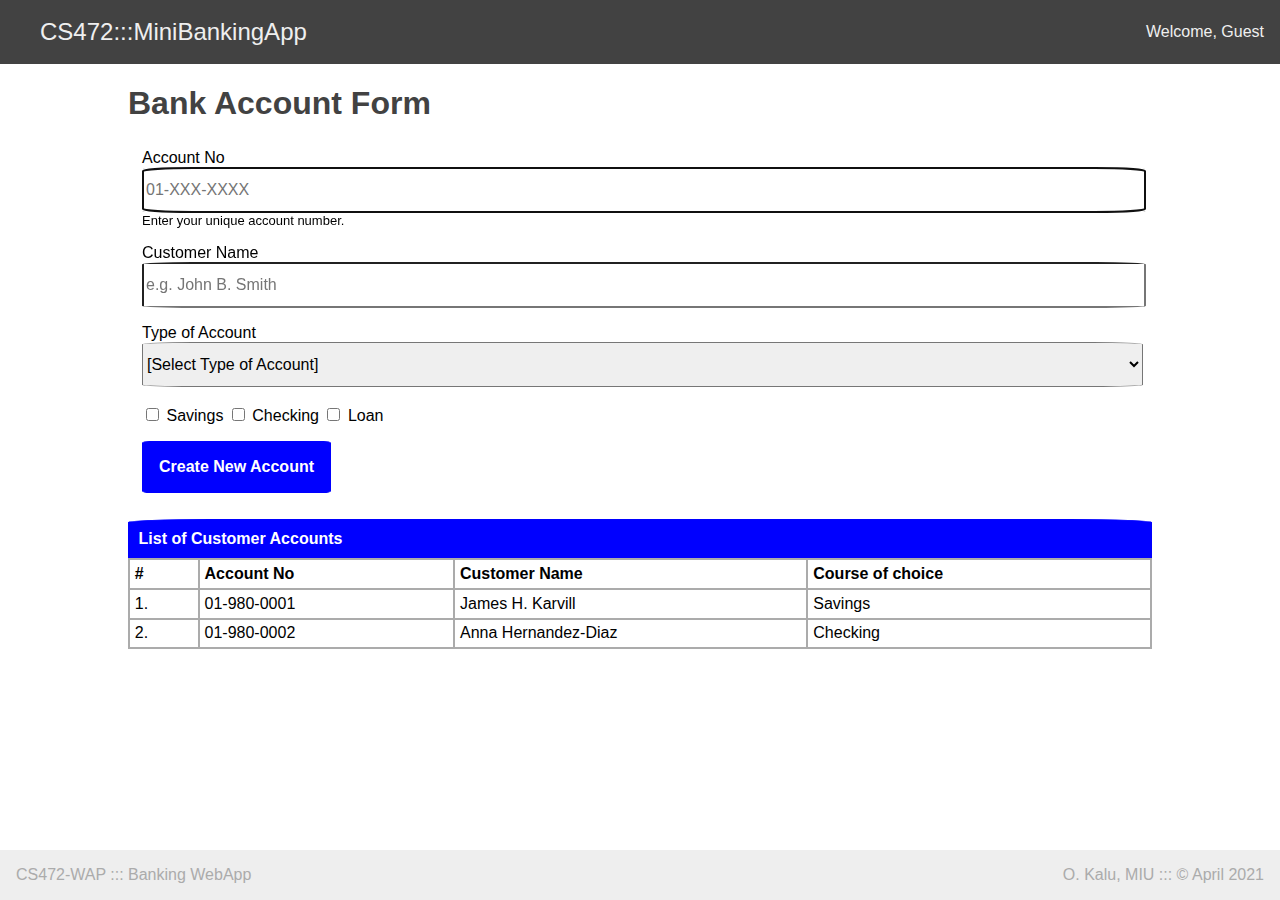
<file: minibankappjquery/index.html>
<!DOCTYPE html>
<html lang="en">
<head>
    <meta charset="UTF-8">
    <meta http-equiv="X-UA-Compatible" content="IE=edge">
    <meta name="viewport" content="width=device-width, initial-scale=1.0">
    <title>CS472 MiniBankingApp</title>
    <link rel="stylesheet" href="css/styles.css">
	<script src="https://ajax.googleapis.com/ajax/libs/jquery/3.5.1/jquery.min.js"></script>
    <script src="https://maxcdn.bootstrapcdn.com/bootstrap/3.4.1/js/bootstrap.min.js"></script>
    <script defer src="./js/minibankapp.js"></script>
</head>
<body>
    <header>
        <nav>
            <ul id="ulNavItems">
                <li>
                    <a id="hyplnkAppBranding" href="./index.html">CS472:::MiniBankingApp</a>
                </li>
                <!-- <li>
                    <a class="hyplnkNavItem" href="./index.html">Home</a>
                </li> -->
            </ul>
        </nav>
        <div id="divHeaderRightContent">
            <span style="float: right;">Welcome, Guest</span>
        </div>
    </header>
    <div id="mainContainer">
        <main>
            <h1 id="h1BankAccountForm">Bank Account Form</h1>
            <form id="formNewAccount">
                <fieldset style="border: 0;">
                    <div class="form-row">
                        <div class="form-item">
                            <label for="txtAccountNo">Account No</label>
                        </div>
                        <div class="form-item">
                            <input class="form-ctrl" type="text" name="txtAccountNo" id="txtAccountNo" placeholder="01-XXX-XXXX" required autofocus pattern="01-\d{3}-\d{4}">
                        </div>
                        <div class="form-item small-instr-text">
                            <span>Enter your unique account number.</span>
                        </div>
                    </div>
                    <div class="form-row">
                        <div class="form-item">
                            <label for="txtCustomerName">Customer Name</label>
                        </div>
                        <div class="form-item">
                            <input class="form-ctrl" type="text" name="txtCustomerName" id="txtCustomerName" placeholder="e.g. John B. Smith" required>
                        </div>
                    </div>
                    <div class="form-row">
                        <div class="form-item">
                            <label for="ddlAccountType">Type of Account</label>
                        </div>
                        <div class="form-item">
                            <select class="form-ctrl-sel" name="ddlAccountType" id="ddlAccountType" required>
                                <option value="">[Select Type of Account]</option>
                                <option value="Checking">Checking</option>
                                <option value="Loan">Loan</option>
                                <option value="Savings">Savings</option>
                            </select>
                        </div>

                        <div class="form-item">
                            <br>
                            <input class="form-check-input" type="checkbox" id="SavingBank" value="outPatientOnly">
                            <label class="form-check-label" for="SavingBank">Savings </label>
                            <input class="form-check-input" type="checkbox" id="CheckingBank" value="outPatientOnly">
                            <label class="form-check-label" for="CheckingBank">Checking </label>
                            <input class="form-check-input" type="checkbox" id="LoanBank" value="outPatientOnly">
                            <label class="form-check-label" for="LoanBank">Loan </label>
                        </div>


                    </div>   
                    <div class="form-row">
                        <input class="btn-std-med" id="btnCreate" type="submit" value="Create New Account">
                    </div>                                     
                </fieldset>
            </form>
            <table id="tblAccounts">
                <caption>List of Customer Accounts</caption>
                <thead>
                    <tr>
                        <th scope="col">#</th>
                        <th scope="col">Account No</th>
                        <th scope="col">Customer Name</th>
                        <th scope="col">Course of choice</th>
                    </tr>
                </thead>
                <tbody>
                    <tr>
                        <td>1.</td>
                        <td>01-980-0001</td>
                        <td>James H. Karvill</td>
                        <td>Savings</td>
                    </tr>
                    <tr>
                        <td>2.</td>
                        <td>01-980-0002</td>
                        <td>Anna Hernandez-Diaz</td>
                        <td>Checking</td>
                    </tr>
                </tbody>
            </table>
        </main>
    </div>
    <footer>
        <div>
            <span>
                CS472-WAP ::: Banking WebApp
            </span>
            <span style="float: right;">
                O. Kalu, MIU ::: &copy; April 2021
            </span>
        </div>
    </footer>
</body>
</html>
</file>
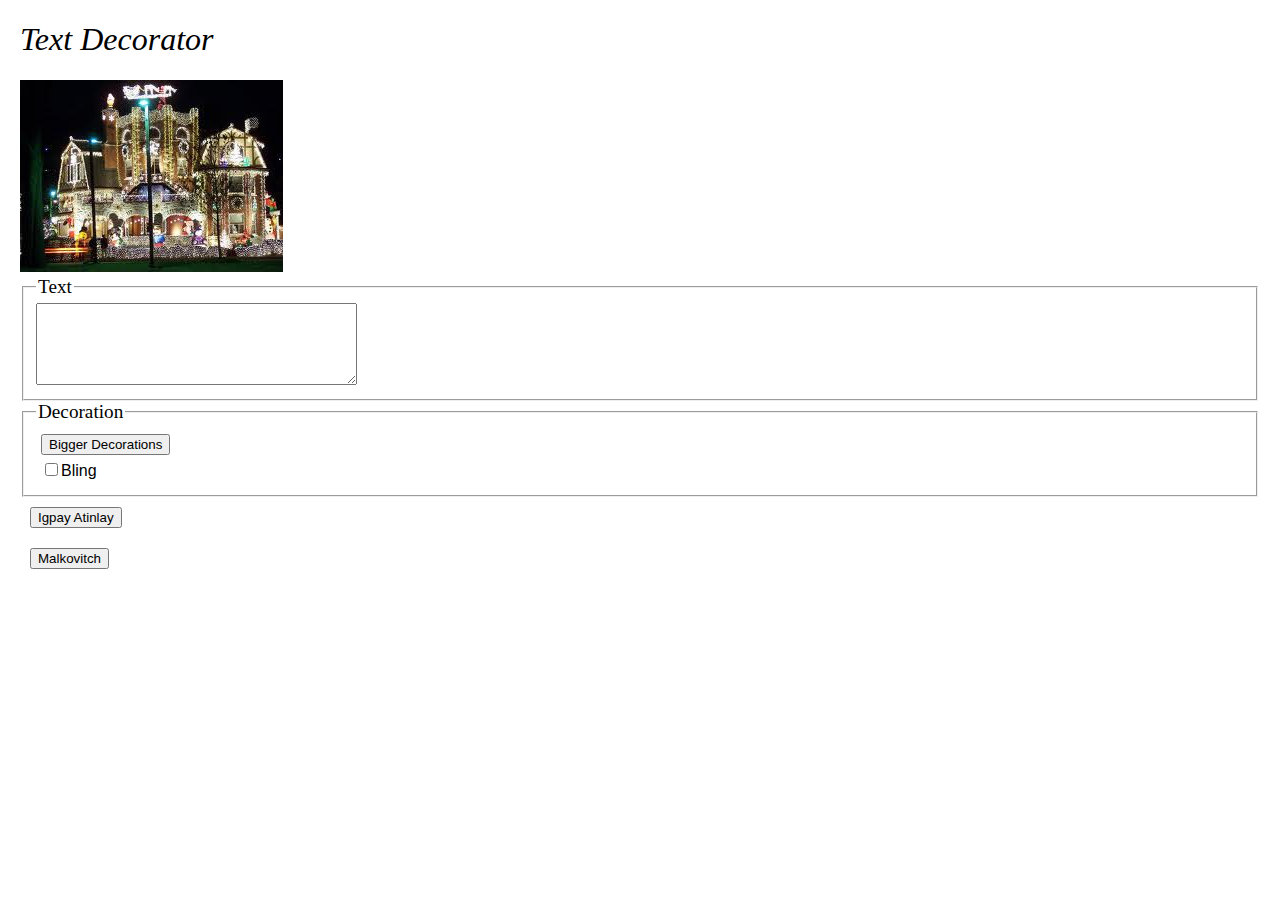
<file: decorator.html>
<!DOCTYPE html>
<html lang="en">

<head>
    <title>Text Decorator</title>
    <link href="css/decorator.css" type="text/css" rel="stylesheet">
    <script src="https://ajax.googleapis.com/ajax/libs/jquery/1.7.2/jquery.min.js" type="text/javascript"></script>
    <script src="js/decorator.js"></script>
</head>

<body data-gr-c-s-loaded="true">
    <h1>Text Decorator</h1>

    <div>
        <img src="pictures/decorated.gif" alt="very decorated!">
    </div>

    <!-- Your UI controls go here -->
    <div id="textContainer">
        <fieldset>
            <legend>Text</legend>
            <textarea id="text" cols="30" rows="4"></textarea>
        </fieldset>
    </div>
    <div id="checkboxContainer">
        <fieldset>
            <legend>Decoration</legend>
            <div>
                <button id="btnBiggerDecoration">Bigger Decorations</button>
            </div>
            <div>
                <input id="bling" type="checkbox"><span>Bling</span>
            </div>
        </fieldset>
    </div>
    <div>
        <button id="btnIgpay">Igpay Atinlay</button>
    </div>
    <div>
        <button id="btnMalkovitch">Malkovitch</button>
    </div>
</body>

</html>
</file>
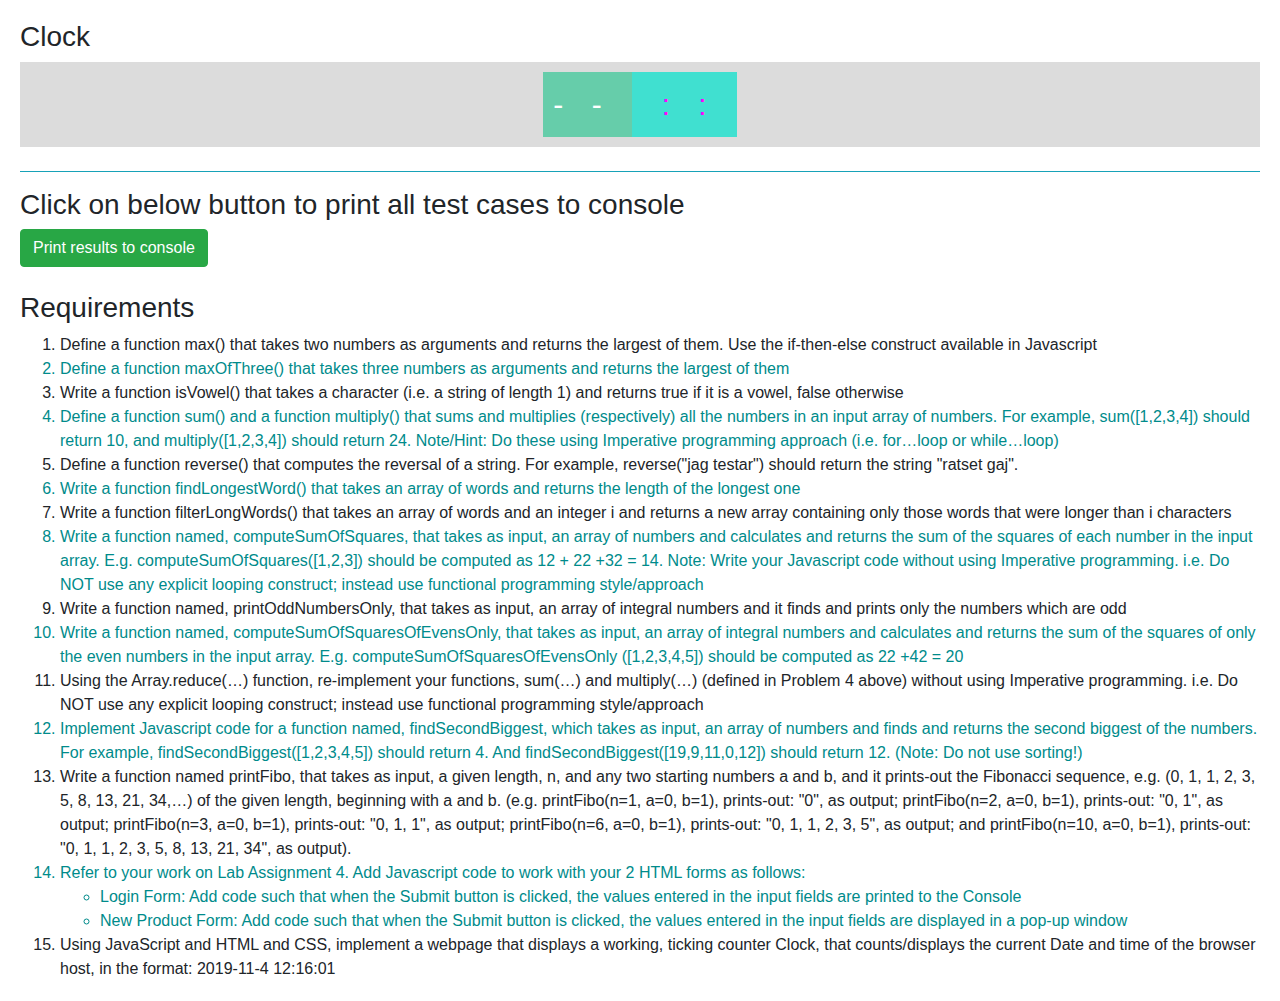
<file: javascript.html>
<!DOCTYPE html>
<html lang="en">

<head>
    <title>Practice JS Lab 05</title>
    <script src="lib/bootstrap-4.4.1-dist/js/jquery-slim.min.js"></script>
    <script src="lib/bootstrap-4.4.1-dist/js/popper.min.js"></script>
    <link rel="stylesheet" href="lib/bootstrap-4.4.1-dist/css/bootstrap.min.css" />
    <script src="lib/bootstrap-4.4.1-dist/js/bootstrap.min.js"></script>
    <script src="js/javascript.js"></script>
    <link rel="stylesheet" href="css/javascript.css"/>
</head>

<body>
    <div>
        <h3>Clock</h3>
        <div id="clockContainer">
            <div class="container1">
                <span id="year"></span>
                <span class="one">-</span>
                <span id="month" class="two"></span>
                <span class="one">-</span>
                <span id="date" class="two"></span> 
            </div>
            <div class="container2">
                <span id="hour" class="two"></span>
                <span class="one">:</span>
                <span id="minute" class="two"></span>
                <span class="one">:</span>
                <span id="seconds" class="two"></span>
            </div>
        </div>
    </div>
    <div class="border-top border-info mt-4 pt-3">
        <div>
            <h3>Click on below button to print all test cases to console</h3>
            <span class="btn btn-success" onclick="test()">Print results to console</span>
        </div>
        <h3 class="mt-4">Requirements</h3>
        <ol>
            <li>Define a function max() that takes two numbers as arguments and returns the largest of them. Use the
                if-then-else construct available in Javascript</li>
            <li>Define a function maxOfThree() that takes three numbers as arguments and returns the largest of them
            </li>
            <li>Write a function isVowel() that takes a character (i.e. a string of length 1) and returns true if it is
                a vowel, false otherwise</li>
            <li>Define a function sum() and a function multiply() that sums and multiplies (respectively) all the
                numbers in an input array of numbers. For example, sum([1,2,3,4]) should return 10, and
                multiply([1,2,3,4]) should return 24. Note/Hint: Do these using Imperative programming approach (i.e.
                for…loop or while…loop)
            </li>
            <li>Define a function reverse() that computes the reversal of a string. For example, reverse("jag testar")
                should return the string "ratset gaj".
            </li>
            <li>Write a function findLongestWord() that takes an array of words and returns the length of the longest
                one</li>
            <li>Write a function filterLongWords() that takes an array of words and an integer i and returns a new array
                containing only those words that were longer than i characters</li>
            <li>Write a function named, computeSumOfSquares, that takes as input, an array of numbers and calculates and
                returns the sum of the squares of each number in the input array. E.g. computeSumOfSquares([1,2,3])
                should be computed as 12 + 22 +32 = 14. Note: Write your Javascript code without using Imperative
                programming. i.e. Do NOT use any explicit looping construct; instead use functional programming
                style/approach</li>
            <li>Write a function named, printOddNumbersOnly, that takes as input, an array of integral numbers and it
                finds and prints only the numbers which are odd</li>
            <li>Write a function named, computeSumOfSquaresOfEvensOnly, that takes as input, an array of integral
                numbers and calculates and returns the sum of the squares of only the even numbers in the input array.
                E.g. computeSumOfSquaresOfEvensOnly ([1,2,3,4,5]) should be computed as 22 +42 = 20</li>
            <li>Using the Array.reduce(…) function, re-implement your functions, sum(…) and multiply(…) (defined in
                Problem 4 above) without using Imperative programming. i.e. Do NOT use any explicit looping construct;
                instead use functional programming style/approach</li>
            <li>Implement Javascript code for a function named, findSecondBiggest, which takes as input, an array of
                numbers and finds and returns the second biggest of the numbers. For example,
                findSecondBiggest([1,2,3,4,5]) should return 4. And findSecondBiggest([19,9,11,0,12]) should return 12.
                (Note: Do not use sorting!)
            </li>
            <li>Write a function named printFibo, that takes as input, a given length, n, and any two starting numbers a
                and b, and it prints-out the Fibonacci sequence, e.g. (0, 1, 1, 2, 3, 5, 8, 13, 21, 34,…) of the given
                length, beginning with a and b. (e.g. printFibo(n=1, a=0, b=1), prints-out: "0", as output;
                printFibo(n=2, a=0, b=1), prints-out: "0, 1", as output; printFibo(n=3, a=0, b=1), prints-out: "0, 1,
                1", as output; printFibo(n=6, a=0, b=1), prints-out: "0, 1, 1, 2, 3, 5", as output; and printFibo(n=10,
                a=0, b=1), prints-out: "0, 1, 1, 2, 3, 5, 8, 13, 21, 34", as output).</li>
            <li>
                <span>Refer to your work on Lab Assignment 4. Add Javascript code to work with your 2 HTML forms as
                    follows:</span>
                    <ul>
                        <li>Login Form: Add code such that when the Submit button is clicked, the values entered in the
                            input fields are printed to the Console</li>
                        <li>New Product Form: Add code such that when the Submit button is clicked, the values entered in the
                            input fields are displayed in a pop-up window</li>
                    </ul>
            </li>
            <li>Using JavaScript and HTML and CSS, implement a webpage that displays a working, ticking counter Clock,
                that counts/displays the current Date and time of the browser host, in the format: 2019-11-4 12:16:01
            </li>
        </ol>
    </div>
</body>

</html>
</file>
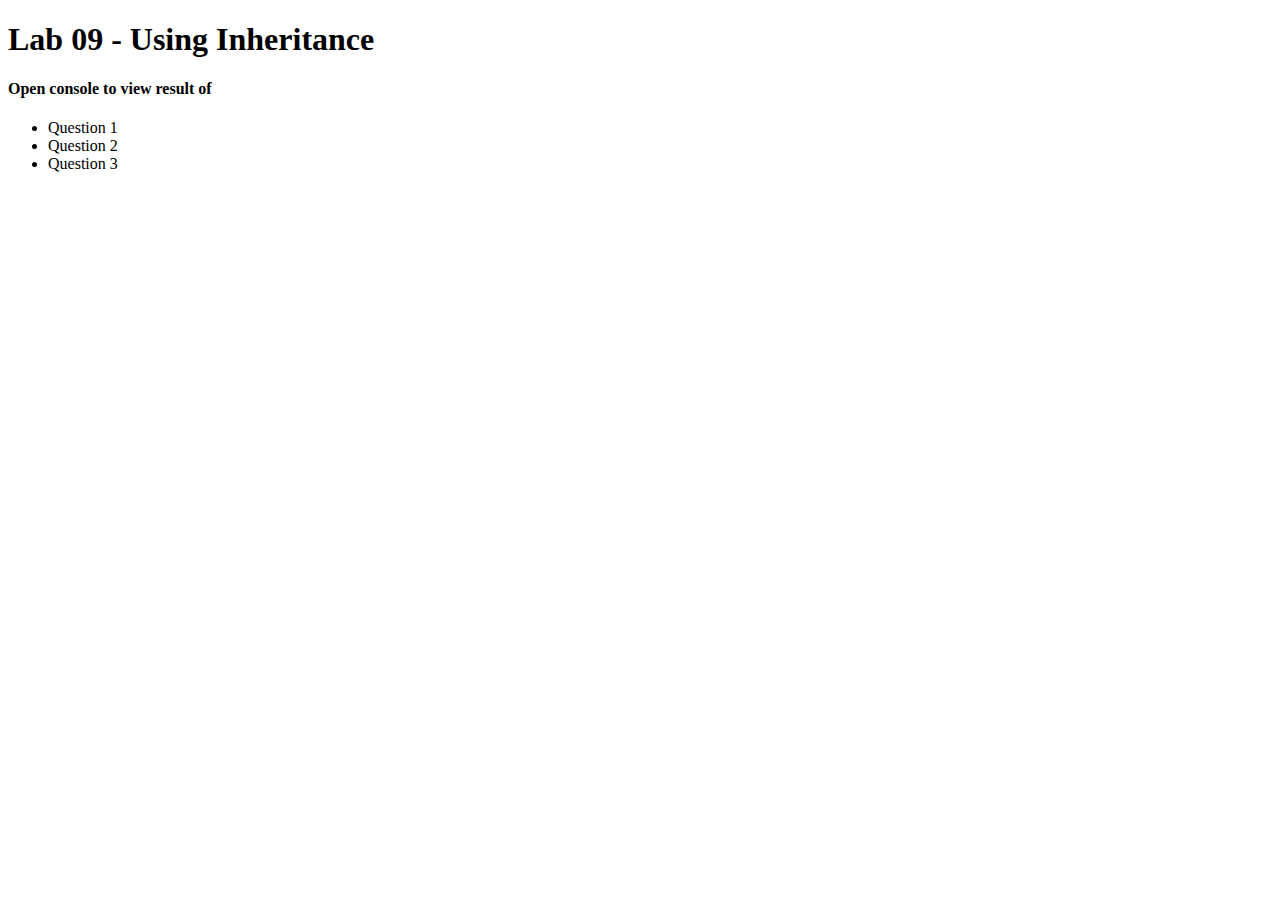
<file: lab9.html>
<!DOCTYPE html>
<html lang="en">
    <head>
        <title>Lab 09</title>
        <script src="js/lab9.js"></script>
    </head>
    <body>
        <h1>Lab 09 - Using Inheritance</h1>
        <h4>Open console to view result of</h4>
        <ul>
            <li>Question 1</li>
            <li>Question 2</li>
            <li>Question 3</li>
        </ul>
        
    </body>
</html>
</file>
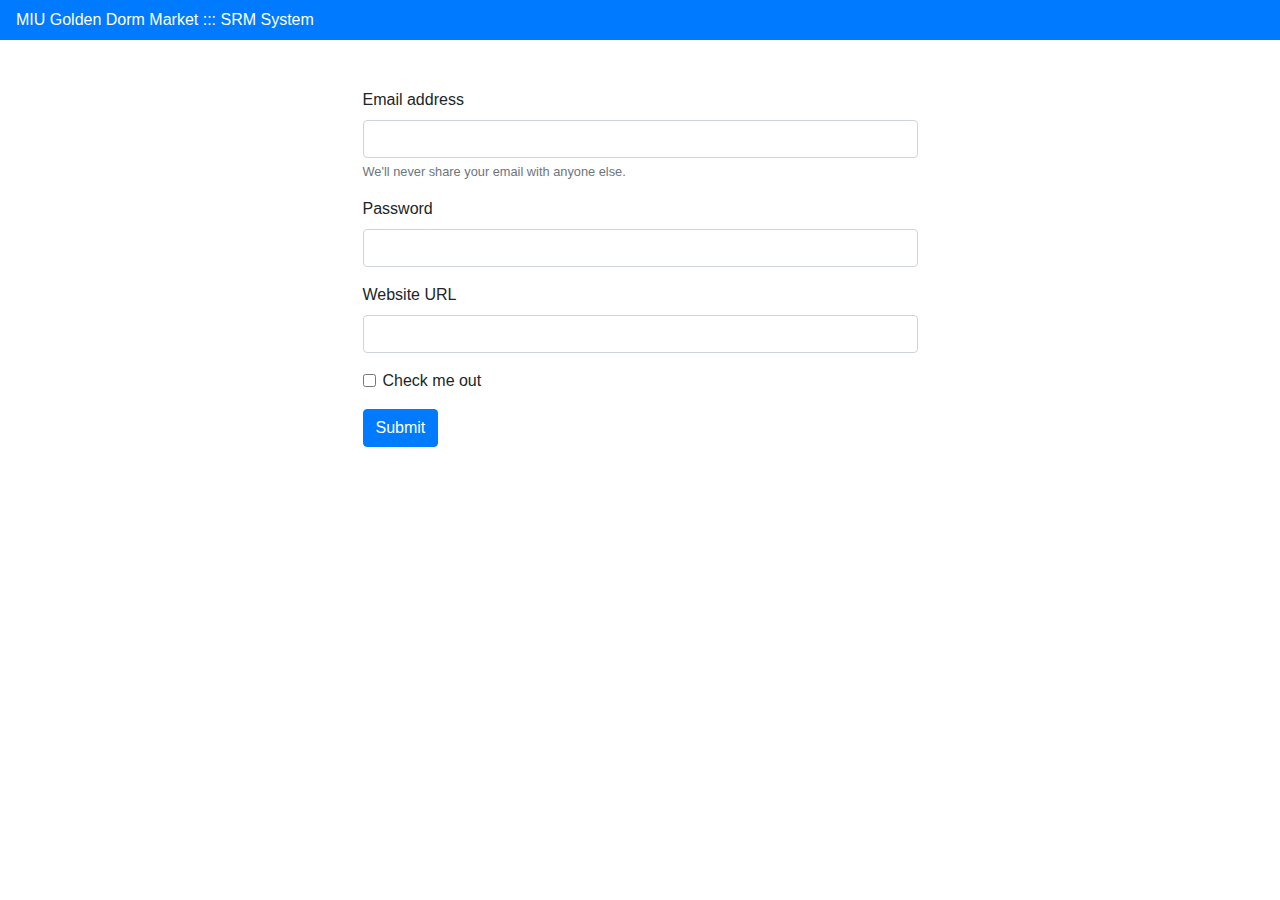
<file: login.html>
<!DOCTYPE html>
<html lang="en">

<head>
    <title>MIU Golden Dorm Market</title>
    <script src="lib/bootstrap-4.4.1-dist/js/jquery-slim.min.js"></script>
    <script src="lib/bootstrap-4.4.1-dist/js/popper.min.js"></script>
    <script src="lib/bootstrap-4.4.1-dist/js/bootstrap.min.js"></script>
    <link rel="stylesheet" href="lib/bootstrap-4.4.1-dist/css/bootstrap.min.css" />
    <script src="js/login.js"></script>
</head>

<body>
    <div class="header">
        <div class="nav bg-primary text-white">
            <div class="nav-item">
                <div class="nav-link active">MIU Golden Dorm Market ::: SRM System</div>
            </div>
        </div>
    </div>
    <div class="container mt-5 d-flex justify-content-center">
        <div class="content w-50">
            <form action="#" onsubmit="handleSubmit()" id="loginForm">
                <div class="form-group">
                    <label for="email">Email address</label>
                    <input type="email" class="form-control" id="email" aria-describedby="emailHelp" required>
                    <small id="emailHelp" class="form-text text-muted">We'll never share your email with anyone
                        else.</small>
                </div>
                <div class="form-group">
                    <label for="password">Password</label>
                    <input type="password" class="form-control" id="password"
                        pattern="^(?=.*[a-z])(?=.*[A-Z])(?=.*\d)[a-zA-Z\d]{10,}$" minlength="10" required>
                </div>
                <div class="form-group">
                    <label for="webUrl">Website URL</label>
                    <input type="text" class="form-control" id="webUrl" pattern="^https?:\/\/[a-z]+\..+$" required>
                </div>
                <div class="form-group form-check">
                    <input type="checkbox" class="form-check-input" id="checkMeOut">
                    <label class="form-check-label" for="checkMeOut">Check me out</label>
                </div>
                <button type="submit" class="btn btn-primary">Submit</button>
            </form>
        </div>
    </div>
</body>

</html>
</file>
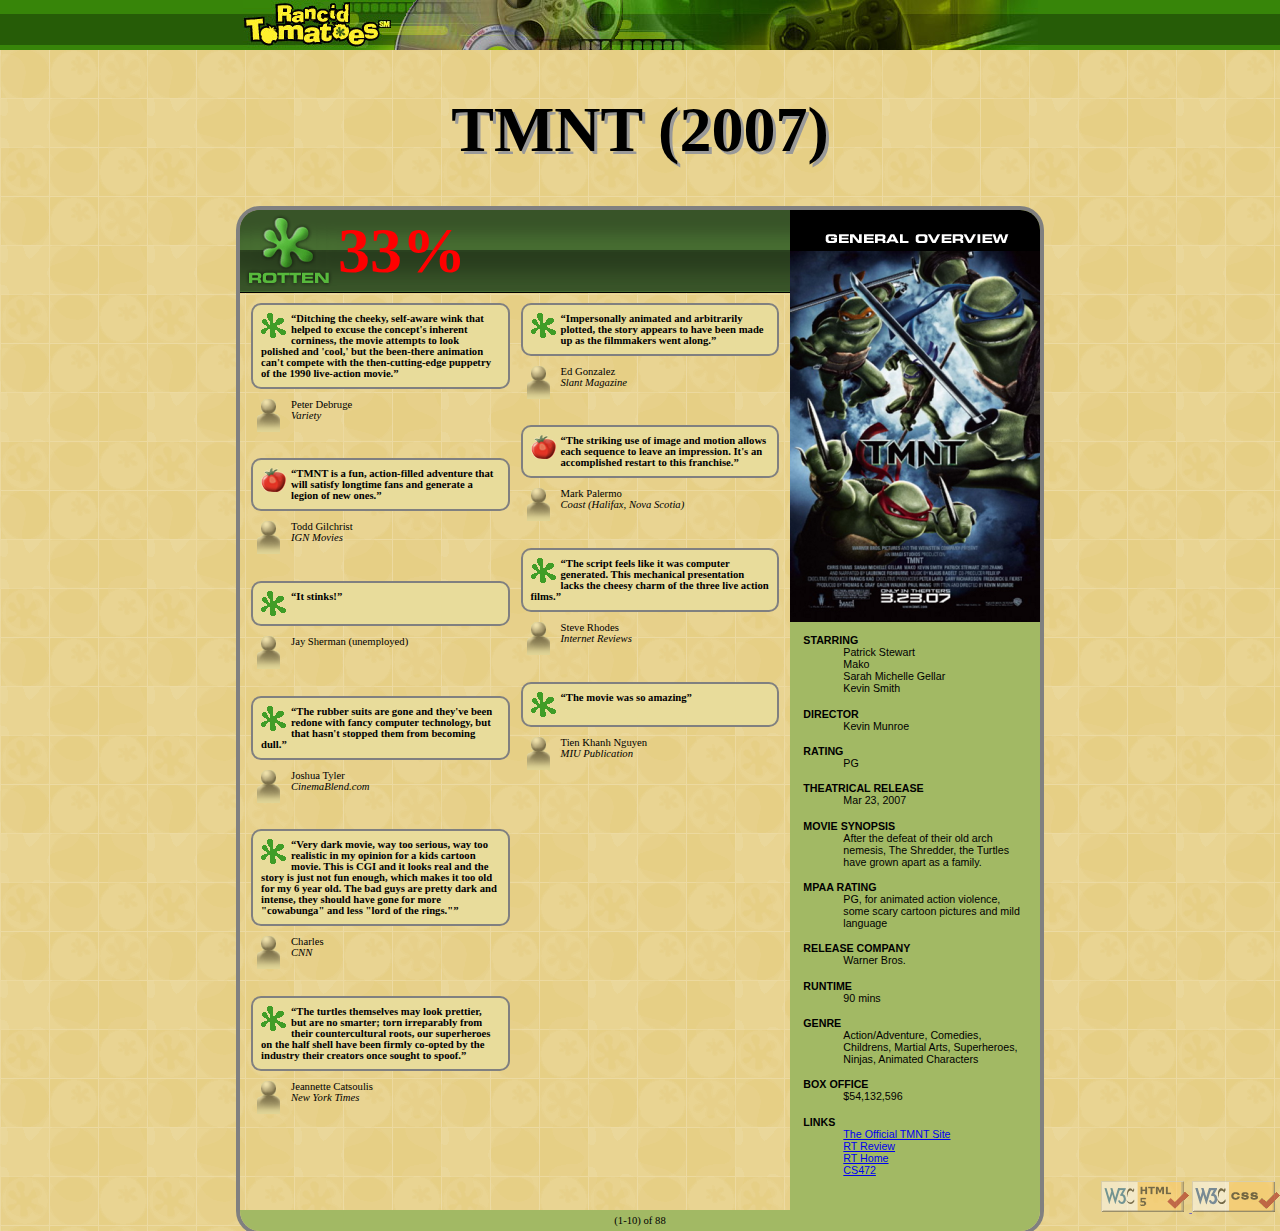
<file: movie.html>
<!DOCTYPE html>
<html lang="en">
<!-- 
    This lab took the way I layout the web page even further than what I imagined. I faced a lot of problems, to be honest. 
    I have spent more than 5 hours to get the job done. 
    Most of the problem came from layout the element such as making sure the elements are center, 
    making sure the border of the main content is perfectly fit the layout (I finally came up with the property "box-shadow: 0 0 0 4px grey;"). 
    The most painful problem was splitting user reviews into 2 columns which require a balanced space horizontally 
    and keeping the review order as same as the provided skeleton. 
-->

<head>
    <title>TMNT - Rancid Tomatoes</title>
    <meta charset="utf-8">
    <link href="css/movie.css" type="text/css" rel="stylesheet">
</head>

<body data-gr-c-s-loaded="true">
    <div id="banner">
        <img src="pictures/banner.png" alt="Rancid Tomatoes">
    </div>
    <div class="container">
        <div id="movie-name">
            <h1>TMNT (2007)</h1>
        </div>
        <div class="main-container">
            <div class="main-content">
                <div id="left-container">
                    <div class="top">
                        <img src="pictures/rottenbig.png" alt="Rotten">
                        <span>33%</span>
                    </div>
                    <div class="bottom">
                        <div class="review">
                            <div class="review-text">
                                <img src="pictures/rotten.gif" alt="Rotten">
                                <div>
                                    <q>Ditching the cheeky, self-aware wink that helped to excuse the concept's inherent corniness, the movie attempts to look polished and 'cool,' but the been-there animation can't compete with the then-cutting-edge puppetry of the 1990 live-action movie.</q>
                                </div>
                            </div>
                            <div class="reviewer">
                                <img src="pictures/critic.gif" alt="Critic">
                                <div>
                                    Peter Debruge <br><span class="publication">Variety</span>
                                </div>
                            </div>
                        </div>

                        <div class="review">
                            <div class="review-text">
                                <img src="pictures/fresh.gif" alt="Fresh">
                                <div>
                                    <q>TMNT is a fun, action-filled adventure that will satisfy longtime fans and generate a legion of new ones.</q>
                                </div>
                            </div>
                            <div class="reviewer">
                                <img src="pictures/critic.gif" alt="Critic">
                                <div>
                                    Todd Gilchrist <br> <span class="publication">IGN Movies</span>
                                </div>
                            </div>
                        </div>
                        <div class="review">
                            <div class="review-text">
                                <img src="pictures/rotten.gif" alt="Rotten">
                                <div>
                                    <q>It stinks!</q>
                                </div>
                            </div>
                            <div class="reviewer">
                                <img src="pictures/critic.gif" alt="Critic">
                                <div>
                                    Jay Sherman (unemployed)
                                </div>
                            </div>
                        </div>
                        <div class="review">
                            <div class="review-text">
                                <img src="pictures/rotten.gif" alt="Rotten">
                                <div>
                                    <q>The rubber suits are gone and they've been redone with fancy computer technology, but that hasn't stopped them from becoming dull.</q>
                                </div>
                            </div>
                            <div class="reviewer">
                                <img src="pictures/critic.gif" alt="Critic">
                                <div>
                                    Joshua Tyler <br> <span class="publication">CinemaBlend.com</span>
                                </div>
                            </div>
                        </div>
                        <div class="review">
                            <div class="review-text">
                                <img src="pictures/rotten.gif" alt="Rotten">
                                <div>
                                    <q>Very dark movie, way too serious, way too realistic in my opinion for a kids cartoon movie. This is CGI and it looks real and the story is just not fun enough, which makes it too old for my 6 year old. The bad guys are pretty dark and intense, they should have gone for more "cowabunga" and less "lord of the rings."</q>
                                </div>
                            </div>
                            <div class="reviewer">
                                <img src="pictures/critic.gif" alt="Critic">
                                <div>
                                    Charles <br> <span class="publication">CNN</span>
                                </div>
                            </div>
                        </div>
                        <div class="review">
                            <div class="review-text">
                                <img src="pictures/rotten.gif" alt="Rotten">
                                <div>
                                    <q>The turtles themselves may look prettier, but are no smarter; torn irreparably from their countercultural roots, our superheroes on the half shell have been firmly co-opted by the industry their creators once sought to spoof.</q>
                                </div>
                            </div>
                            <div class="reviewer">
                                <img src="pictures/critic.gif" alt="Critic">
                                <div>
                                    Jeannette Catsoulis <br> <span class="publication">New York Times</span>
                                </div>
                            </div>
                        </div>
                        <div class="review">
                            <div class="review-text">
                                <img src="pictures/rotten.gif" alt="Rotten">
                                <div>
                                    <q>Impersonally animated and arbitrarily plotted, the story appears to have been made up as the filmmakers went along.</q>
                                </div>
                            </div>
                            <div class="reviewer">
                                <img src="pictures/critic.gif" alt="Critic">
                                <div>
                                    Ed Gonzalez <br> <span class="publication">Slant Magazine</span>
                                </div>
                            </div>
                        </div>
                        <div class="review">
                            <div class="review-text">
                                <img src="pictures/fresh.gif" alt="Fresh">
                                <div>
                                    <q>The striking use of image and motion allows each sequence to leave an impression. It's an accomplished restart to this franchise.</q>
                                </div>
                            </div>
                            <div class="reviewer">
                                <img src="pictures/critic.gif" alt="Critic">
                                <div>
                                    Mark Palermo <br> <span class="publication">Coast (Halifax, Nova Scotia)</span>
                                </div>
                            </div>
                        </div>
                        <div class="review">
                            <div class="review-text">
                                <img src="pictures/rotten.gif" alt="Rotten">
                                <div>
                                    <q>The script feels like it was computer generated. This mechanical presentation lacks the cheesy charm of the three live action films.</q>
                                </div>
                            </div>
                            <div class="reviewer">
                                <img src="pictures/critic.gif" alt="Critic">
                                <div>
                                    Steve Rhodes <br> <span class="publication">Internet Reviews</span>
                                </div>
                            </div>
                        </div>
                        <div class="review">
                            <div class="review-text">
                                <img src="pictures/rotten.gif" alt="Rotten">
                                <div>
                                    <q>The movie was so amazing</q>
                                </div>
                            </div>
                            <div class="reviewer">
                                <img src="pictures/critic.gif" alt="Critic">
                                <div>
                                    Tien Khanh Nguyen <br> <span class="publication">MIU Publication</span>
                                </div>
                            </div>
                        </div>
                    </div>
                </div>
                <div id="right-container">
                    <div class="top">
                        <img src="pictures/overview.png" alt="general overview">
                    </div>
                    <div class="bottom">
                        <dl>
                            <dt>STARRING</dt>
                            <dd>Patrick Stewart <br> Mako <br> Sarah Michelle Gellar <br> Kevin Smith</dd>

                            <dt>DIRECTOR</dt>
                            <dd>Kevin Munroe</dd>

                            <dt>RATING</dt>
                            <dd>PG</dd>

                            <dt>THEATRICAL RELEASE</dt>
                            <dd>Mar 23, 2007</dd>

                            <dt>MOVIE SYNOPSIS</dt>
                            <dd>After the defeat of their old arch nemesis, The Shredder, the Turtles have grown apart as a family.</dd>

                            <dt>MPAA RATING</dt>
                            <dd>PG, for animated action violence, some scary cartoon pictures and mild language</dd>

                            <dt>RELEASE COMPANY</dt>
                            <dd>Warner Bros.</dd>

                            <dt>RUNTIME</dt>
                            <dd>90 mins</dd>

                            <dt>GENRE</dt>
                            <dd>Action/Adventure, Comedies, Childrens, Martial Arts, Superheroes, Ninjas, Animated Characters</dd>

                            <dt>BOX OFFICE</dt>
                            <dd>$54,132,596</dd>

                            <dt>LINKS</dt>
                            <dd>
                                <ul>
                                    <li><a href="http://www.ninjaturtles.com/">The Official TMNT Site</a></li>
                                    <li><a href="http://www.rottentomatoes.com/m/teenage_mutant_ninja_turtles/">RT Review</a></li>
                                    <li><a href="http://www.rottentomatoes.com/">RT Home</a></li>
                                    <li><a href="http://mumstudents.org/cs472/">CS472</a></li>
                                </ul>
                            </dd>
                        </dl>
                    </div>
                </div>
            </div>
            <div class="main-footer">
                <span>(1-10) of 88</span>
            </div>
        </div>
    </div>
    <div id="certificates">
        <a href="http://validator.w3.org/check?uri=referer" onclick="this.href='http://validator.w3.org/check?uri=' +
        document.URL">
        <img src="pictures/w3c-html.png" alt="html validator" />
    </a>
    <a href="http://jigsaw.w3.org/css-validator/validator?uri=referer" onclick="this.href='http://jigsaw.w3.org/css-validator/validator?uri=' +
    document.URL">
        <img src="pictures/vcss.gif" alt="Valid CSS!" />
    </a>
    </div>
</body>

</html>
</file>
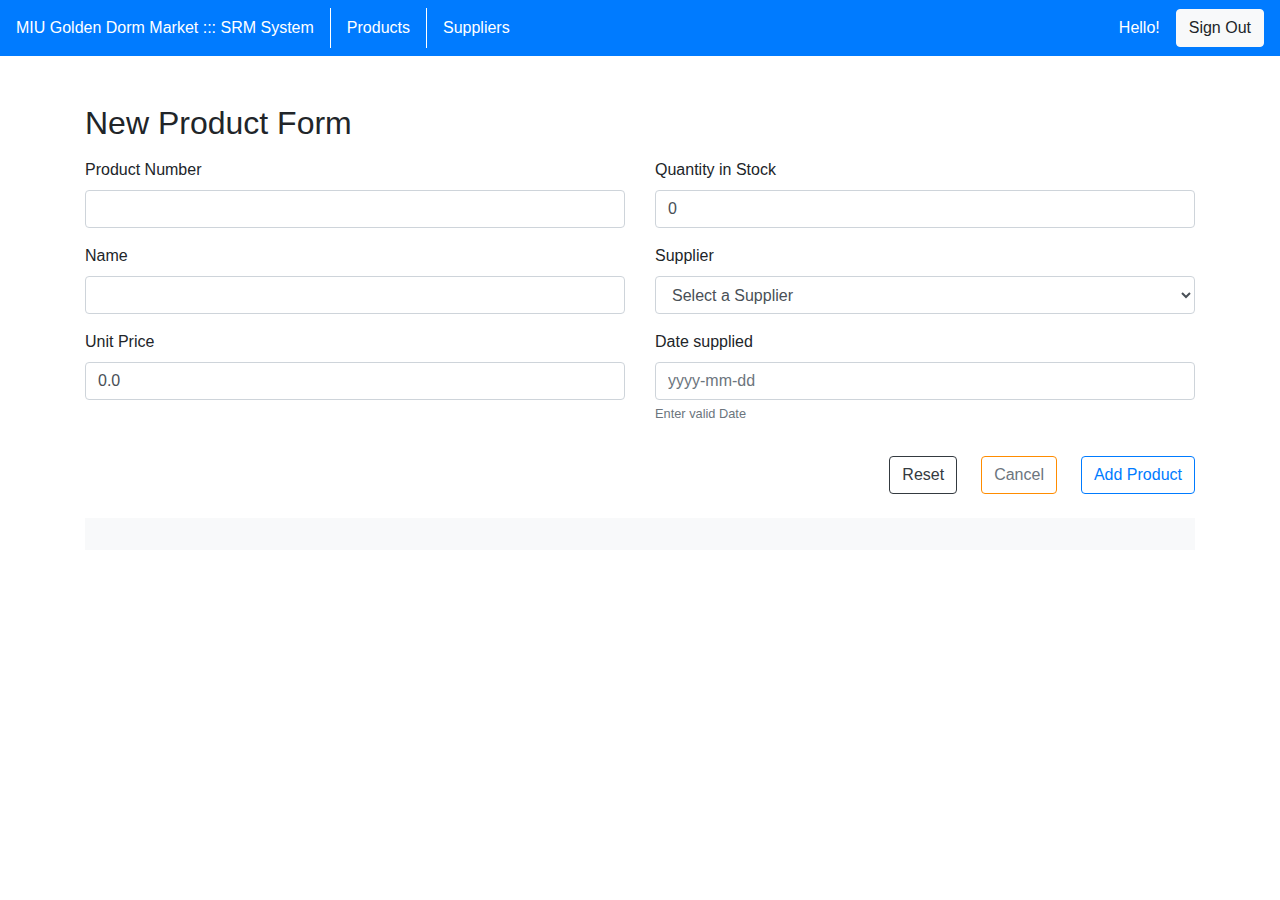
<file: new.html>
<!DOCTYPE html>
<html lang="en">


<head>
    <title>MIU Golden Dorm Market</title>
    <script src="lib/bootstrap-4.4.1-dist/js/jquery-slim.min.js"></script>

    <script src="lib/bootstrap-4.4.1-dist/js/popper.min.js"></script>
    <script src="js/new.js"></script>
    <link rel="stylesheet" href="lib/bootstrap-4.4.1-dist/css/bootstrap.min.css" />
    <script src="lib/bootstrap-4.4.1-dist/js/bootstrap.min.js"></script>
    <style>
        #btnCancel {
            border: 1px solid darkorange;
        }

        #btnCancel:hover {
            background: darkorange;
        }
    </style>
</head>

<body>
    <div class="header bg-primary d-flex justify-content-between">
        <div class="nav text-white pt-2 pb-2">
            <div class="nav-item">
                <div class="nav-link">MIU Golden Dorm Market ::: SRM System</div>
            </div>
            <div class="nav-item border-right border-white border-left">
                <a class="nav-link active">Products</a>
            </div>
            <div class="nav-item">
                <a class="nav-link">Suppliers</a>
            </div>
        </div>
        <div class="d-flex align-items-center mr-3">
            <span class="mr-3 text-white">Hello!</span>
            <span class="btn btn-light">Sign Out</span>
        </div>
    </div>
    <div class="container mt-5">
        <div class="content">
            <div class="mb-3">
                <h2>New Product Form</h2>
            </div>
            <form id="productForm" action="#" onsubmit="handleAddProduct()">
                <div class="row">
                    <div class="form-group col-6">
                        <label for="productNumber">Product Number</label>
                        <input type="number" class="form-control" id="productNumber" required step="1">
                    </div>
                    <div class="form-group col-6">
                        <label for="quantity">Quantity in Stock</label>
                        <input type="number" class="form-control" id="quantity" required value="0" step="1">
                    </div>
                    <div class="form-group col-6">
                        <label for="productName">Name</label>
                        <input type="text" class="form-control" id="productName" required>
                    </div>
                    <div class="form-group col-6">
                        <label for="supplier">Supplier</label>
                        <select class="form-control" id="supplier" name="supplier" required>
                            <option value="">Select a Supplier</option>
                            <option value="1">Supplier 1</option>
                            <option value="2">Supplier 2</option>
                            <option value="3">Supplier 3</option>
                        </select>
                    </div>
                    <div class="form-group col-6">
                        <label for="unitPrice">Unit Price</label>
                        <input type="number" class="form-control" id="unitPrice" required step="0.01" value="0.0">
                    </div>
                    <div class="form-group col-6">
                        <label for="date">Date supplied</label>
                        <input type="text" class="form-control" id="date" required aria-describedby="dateHelper"
                            placeholder="yyyy-mm-dd" pattern="[0-9]{4}-(0[1-9]|1[012])-(0[1-9]|1[0-9]|2[0-9]|3[01])">
                        <small id="dateHelper" class="text-muted form-text">Enter valid Date</small>
                    </div>
                </div>
                <div class="d-flex justify-content-end mt-3">
                    <button id="btnReset" type="reset" class="btn btn-outline-dark mr-4">Reset</button>
                    <button id="btnCancel" type="reset" class="btn btn-outline-secondary mr-4">Cancel</button>
                    <button id="btnAddProduct" type="submit" class="btn btn-outline-primary">Add Product</button>
                </div>
            </form>
            <div class="p-3 bg-light mt-4">
                <span id="submitedContent"></span>
            </div>
        </div>
    </div>
</body>

</html>
</file>
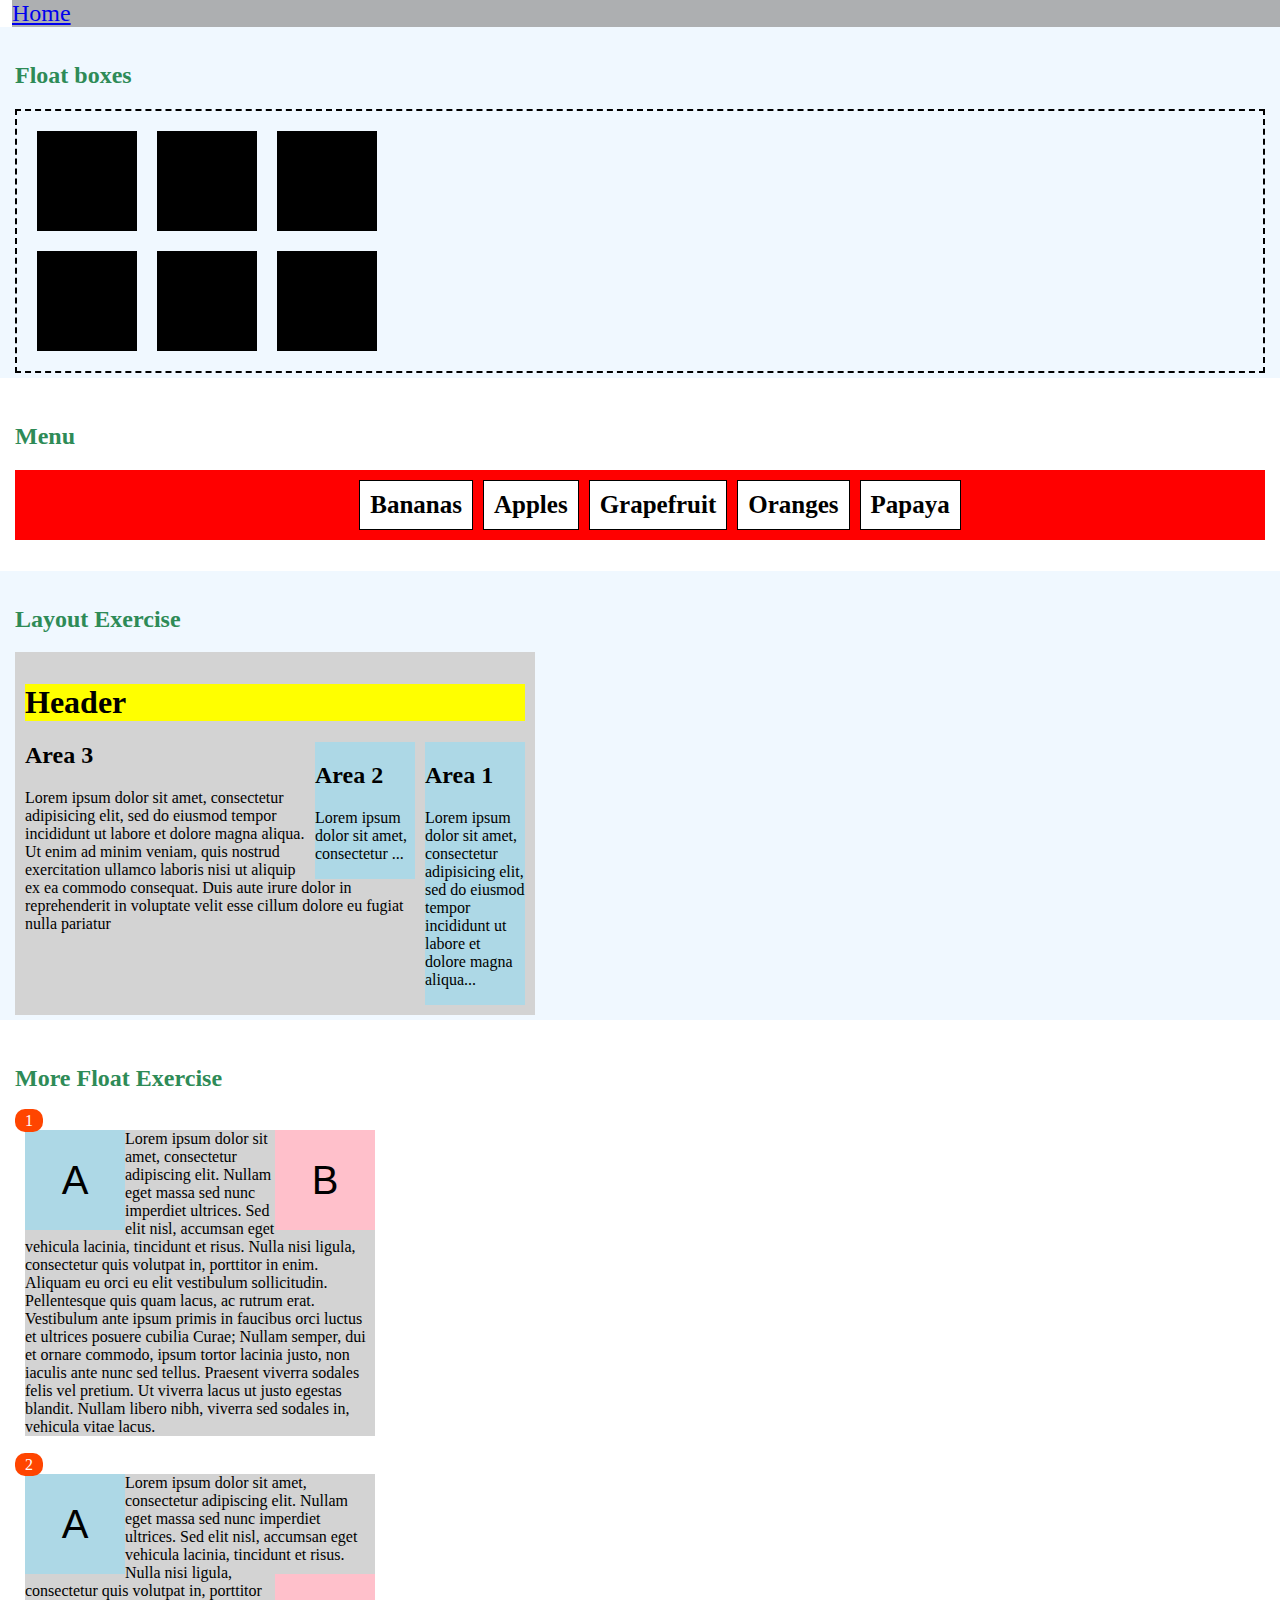
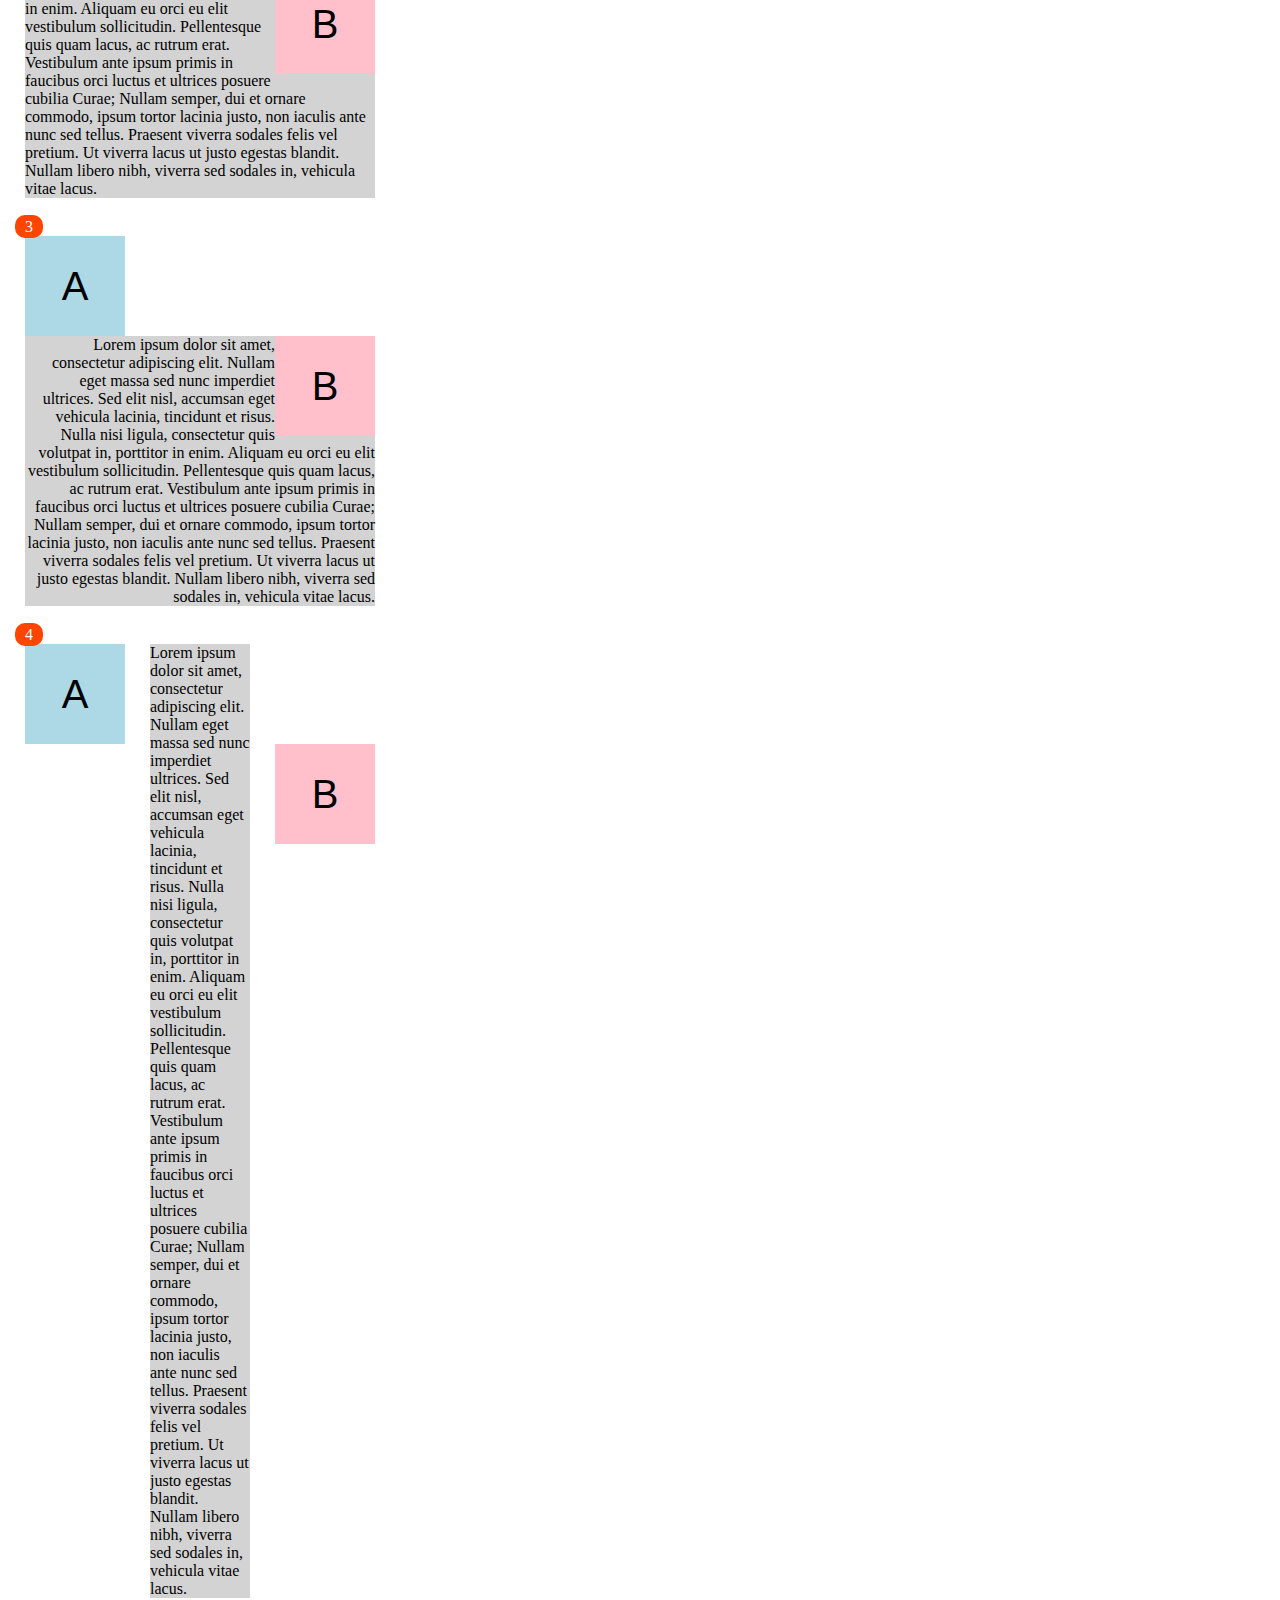
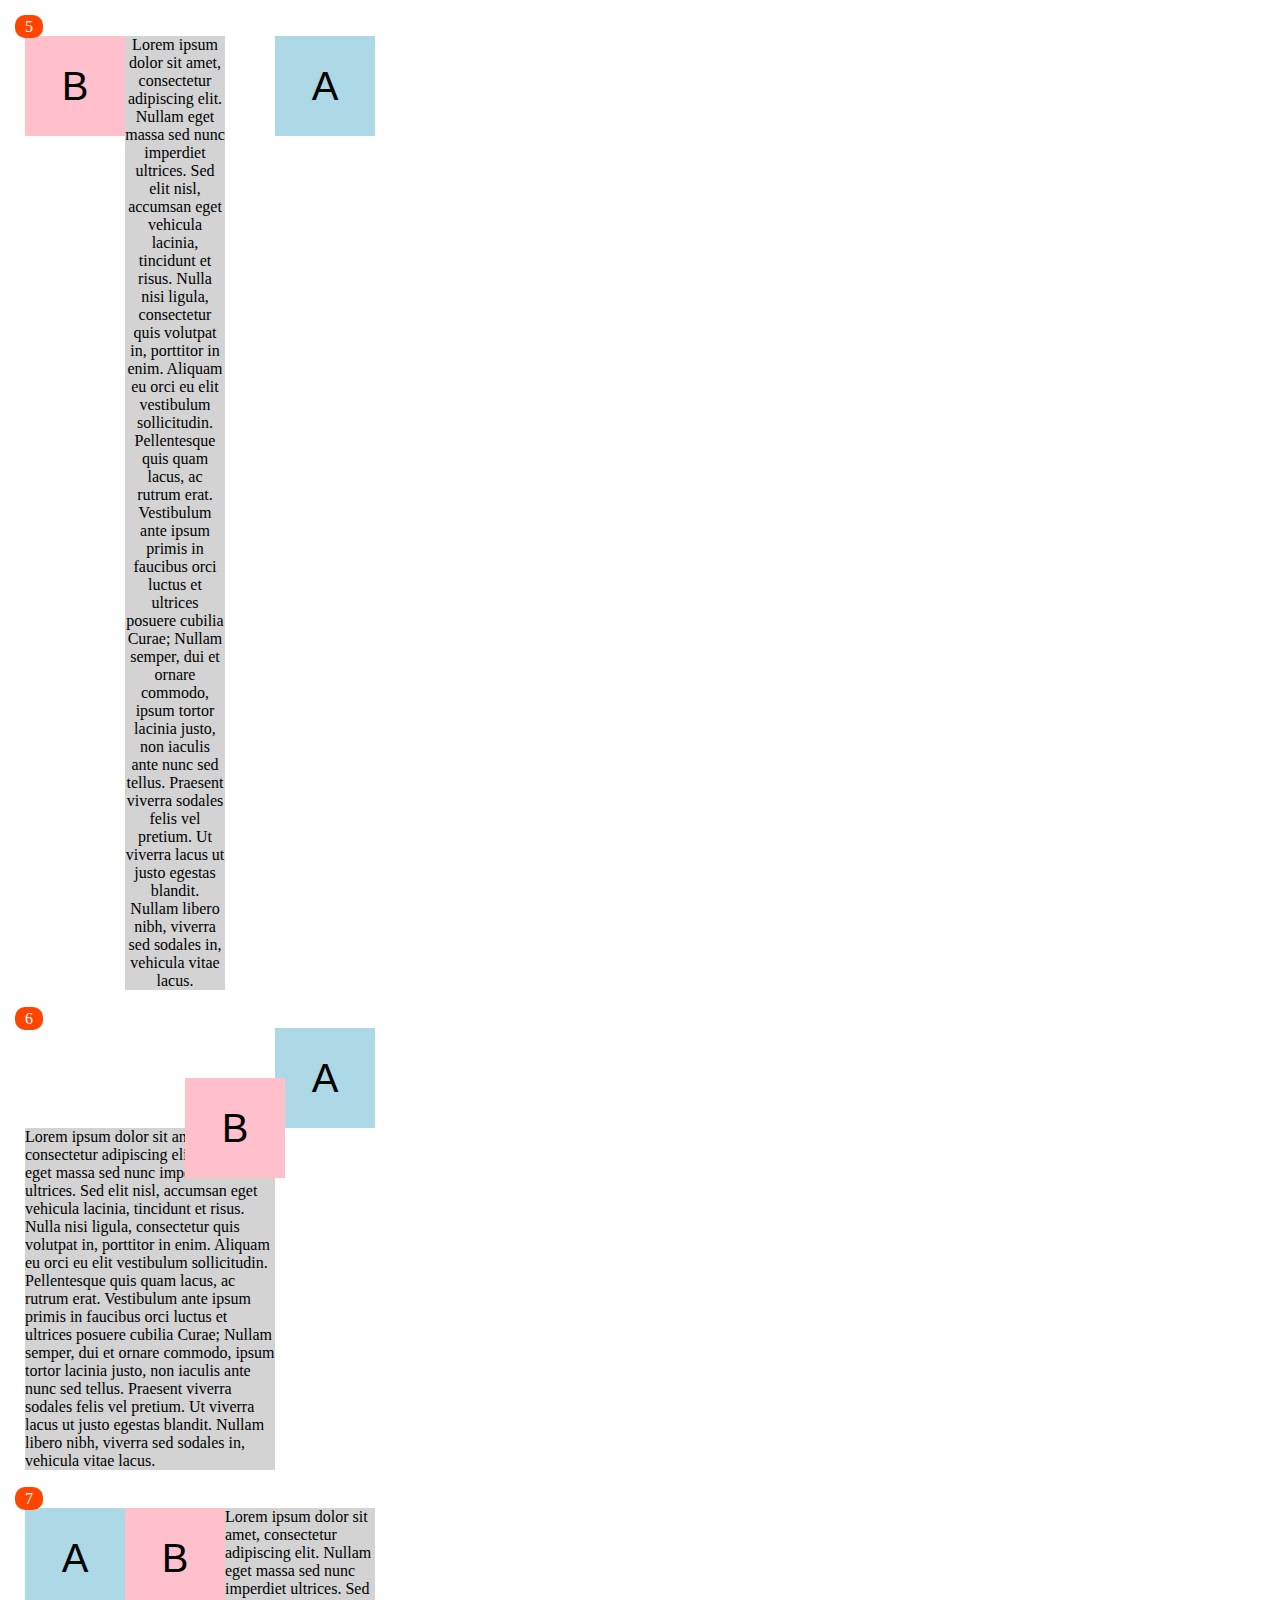
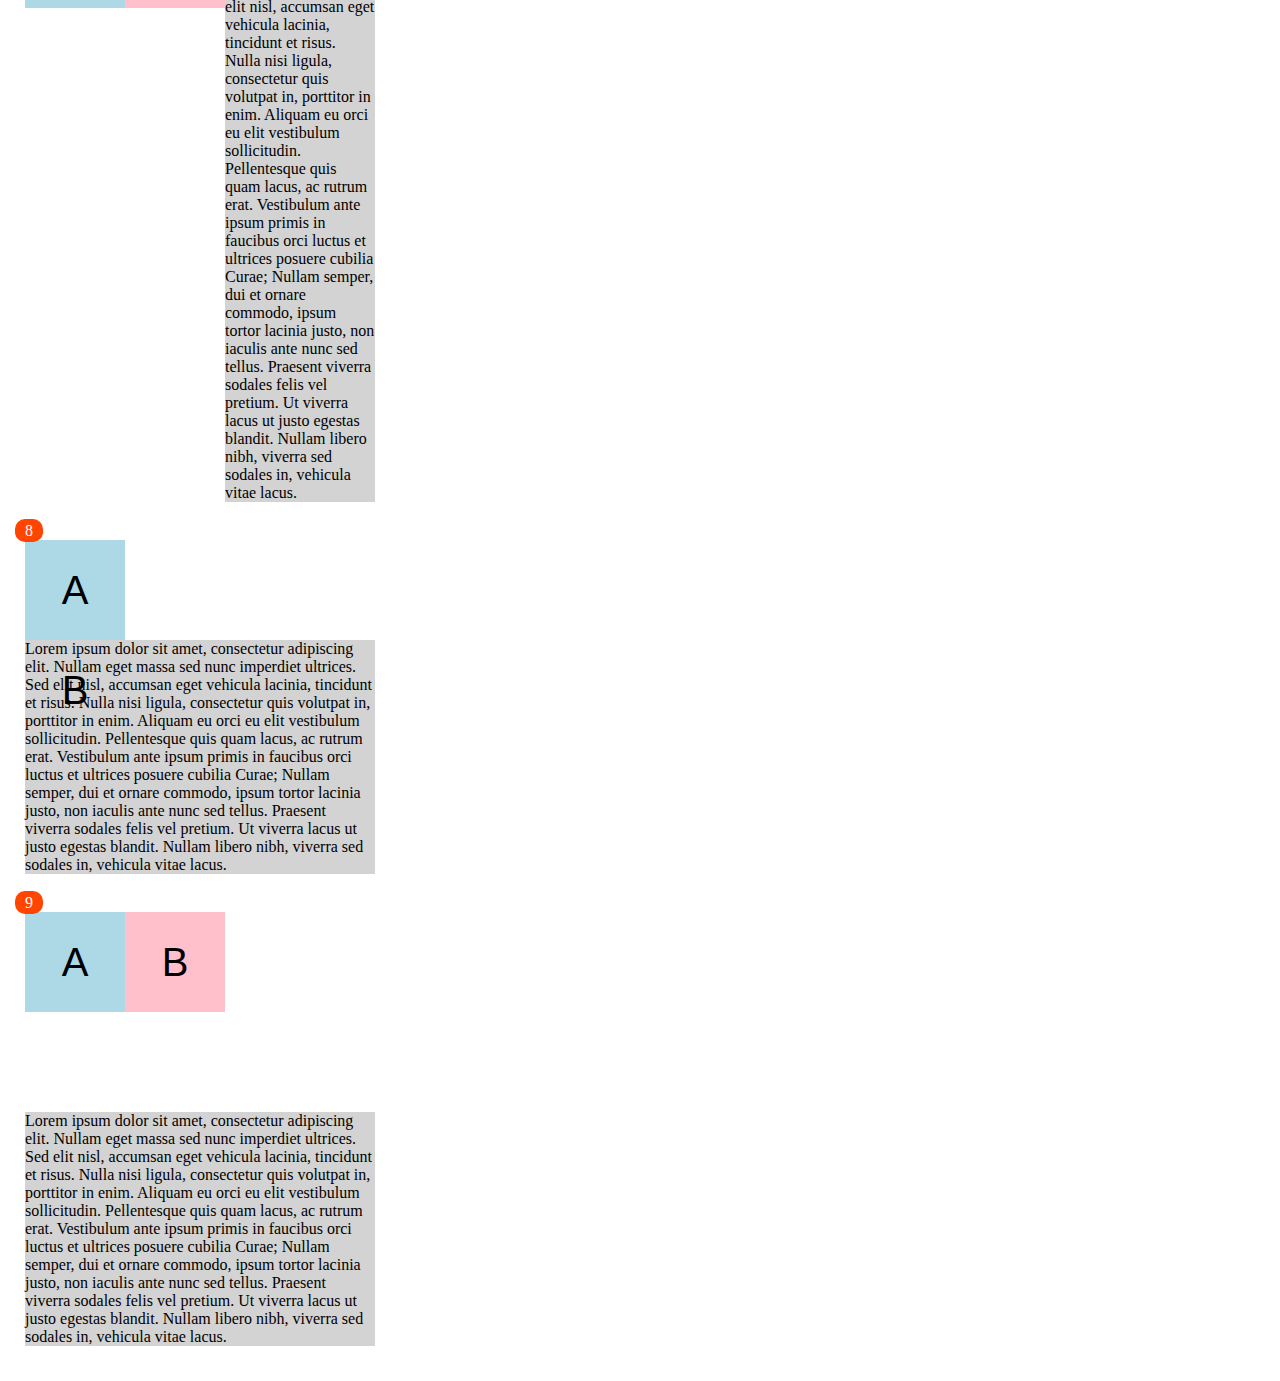
<file: practise.html>
<!DOCTYPE html>
<html lang="en">

<head>
    <title>Practice CSS</title>
    <link rel="stylesheet" href="css/practise.css" />
</head>

<body>
    <div class="header_section">
        <div class="topmenu">
            <a href="index.html" class="menu_item">
                Home
            </a>
        </div>
    </div>
    <div class="exercise">
        <div class="title">
            <h2>Float boxes</h2>
        </div>
        <div class="content">
            <div id="outer">
                <div class="box"></div>
                <div class="box"></div>
                <div class="box"></div>
                <div class="box break"></div>
                <div class="box"></div>
                <div class="box"></div>
            </div>
        </div>
    </div>

    <div class="exercise menu_exercise">
        <div class="title">
            <h2>Menu</h2>
        </div>
        <div class="content">
            <ul class="menus">
                <li>Bananas</li>
                <li>Apples</li>
                <li>Grapefruit</li>
                <li>Oranges</li>
                <li>Papaya</li>
            </ul>
        </div>
    </div>
    <div class="exercise layout_exercise">
        <div class="title">
            <h2>Layout Exercise</h2>
        </div>
        <div class="content">
            <h1>Header</h1>
            <div id="column1">
                <h2>Area 1</h2>
                <p>Lorem ipsum dolor sit amet, consectetur adipisicing elit, sed do eiusmod tempor incididunt ut labore et dolore magna aliqua...</p>
            </div>
            <div id="column2">
                <h2>Area 2</h2>
                <p>Lorem ipsum dolor sit amet, consectetur ...</p>
            </div>
            <div id="column3">
                <h2>Area 3</h2>
                <p>Lorem ipsum dolor sit amet, consectetur adipisicing elit, sed do eiusmod tempor incididunt ut labore et dolore magna aliqua. Ut enim ad minim veniam, quis nostrud exercitation ullamco laboris nisi ut aliquip ex ea commodo consequat. Duis
                    aute irure dolor in reprehenderit in voluptate velit esse cillum dolore eu fugiat nulla pariatur</p>
            </div>
        </div>
    </div>
    <div class="exercise more_float_exercise">
        <div class="title">
            <h2>More Float Exercise</h2>
        </div>
        <div class="content">
            <span class="app_no">1</span>
            <div id="appearance1" class="appearance">
                <div class="a">A</div>
                <div class="b">B</div>
                <div class="c">
                    Lorem ipsum dolor sit amet, consectetur adipiscing elit. Nullam eget massa sed nunc imperdiet ultrices. Sed elit nisl, accumsan eget vehicula lacinia, tincidunt et risus. Nulla nisi ligula, consectetur quis volutpat in, porttitor in enim. Aliquam eu orci
                    eu elit vestibulum sollicitudin. Pellentesque quis quam lacus, ac rutrum erat. Vestibulum ante ipsum primis in faucibus orci luctus et ultrices posuere cubilia Curae; Nullam semper, dui et ornare commodo, ipsum tortor lacinia justo,
                    non iaculis ante nunc sed tellus. Praesent viverra sodales felis vel pretium. Ut viverra lacus ut justo egestas blandit. Nullam libero nibh, viverra sed sodales in, vehicula vitae lacus.
                </div>
            </div>
            <span class="app_no">2</span>
            <div id="appearance2" class="appearance">
                <div class="a">A</div>
                <div class="b">B</div>
                <div class="c">
                    Lorem ipsum dolor sit amet, consectetur adipiscing elit. Nullam eget massa sed nunc imperdiet ultrices. Sed elit nisl, accumsan eget vehicula lacinia, tincidunt et risus. Nulla nisi ligula, consectetur quis volutpat in, porttitor in enim. Aliquam eu orci
                    eu elit vestibulum sollicitudin. Pellentesque quis quam lacus, ac rutrum erat. Vestibulum ante ipsum primis in faucibus orci luctus et ultrices posuere cubilia Curae; Nullam semper, dui et ornare commodo, ipsum tortor lacinia justo,
                    non iaculis ante nunc sed tellus. Praesent viverra sodales felis vel pretium. Ut viverra lacus ut justo egestas blandit. Nullam libero nibh, viverra sed sodales in, vehicula vitae lacus.
                </div>
            </div>
            <span class="app_no">3</span>
            <div id="appearance3" class="appearance">
                <div class="a">A</div>
                <div class="b">B</div>
                <div class="c">
                    Lorem ipsum dolor sit amet, consectetur adipiscing elit. Nullam eget massa sed nunc imperdiet ultrices. Sed elit nisl, accumsan eget vehicula lacinia, tincidunt et risus. Nulla nisi ligula, consectetur quis volutpat in, porttitor in enim. Aliquam eu orci
                    eu elit vestibulum sollicitudin. Pellentesque quis quam lacus, ac rutrum erat. Vestibulum ante ipsum primis in faucibus orci luctus et ultrices posuere cubilia Curae; Nullam semper, dui et ornare commodo, ipsum tortor lacinia justo,
                    non iaculis ante nunc sed tellus. Praesent viverra sodales felis vel pretium. Ut viverra lacus ut justo egestas blandit. Nullam libero nibh, viverra sed sodales in, vehicula vitae lacus.
                </div>
            </div>

            <span class="app_no">4</span>
            <div id="appearance4" class="appearance">
                <div class="a">A</div>
                <div class="b">B</div>
                <div class="c">
                    Lorem ipsum dolor sit amet, consectetur adipiscing elit. Nullam eget massa sed nunc imperdiet ultrices. Sed elit nisl, accumsan eget vehicula lacinia, tincidunt et risus. Nulla nisi ligula, consectetur quis volutpat in, porttitor in enim. Aliquam eu orci
                    eu elit vestibulum sollicitudin. Pellentesque quis quam lacus, ac rutrum erat. Vestibulum ante ipsum primis in faucibus orci luctus et ultrices posuere cubilia Curae; Nullam semper, dui et ornare commodo, ipsum tortor lacinia justo,
                    non iaculis ante nunc sed tellus. Praesent viverra sodales felis vel pretium. Ut viverra lacus ut justo egestas blandit. Nullam libero nibh, viverra sed sodales in, vehicula vitae lacus.
                </div>
            </div>

            <span class="app_no">5</span>
            <div id="appearance5" class="appearance">
                <div class="a">A</div>
                <div class="b">B</div>
                <div class="c">
                    Lorem ipsum dolor sit amet, consectetur adipiscing elit. Nullam eget massa sed nunc imperdiet ultrices. Sed elit nisl, accumsan eget vehicula lacinia, tincidunt et risus. Nulla nisi ligula, consectetur quis volutpat in, porttitor in enim. Aliquam eu orci
                    eu elit vestibulum sollicitudin. Pellentesque quis quam lacus, ac rutrum erat. Vestibulum ante ipsum primis in faucibus orci luctus et ultrices posuere cubilia Curae; Nullam semper, dui et ornare commodo, ipsum tortor lacinia justo,
                    non iaculis ante nunc sed tellus. Praesent viverra sodales felis vel pretium. Ut viverra lacus ut justo egestas blandit. Nullam libero nibh, viverra sed sodales in, vehicula vitae lacus.
                </div>
            </div>

            <span class="app_no">6</span>
            <div id="appearance6" class="appearance">
                <div class="a">A</div>
                <div class="b">B</div>
                <div class="c">
                    Lorem ipsum dolor sit amet, consectetur adipiscing elit. Nullam eget massa sed nunc imperdiet ultrices. Sed elit nisl, accumsan eget vehicula lacinia, tincidunt et risus. Nulla nisi ligula, consectetur quis volutpat in, porttitor in enim. Aliquam eu orci
                    eu elit vestibulum sollicitudin. Pellentesque quis quam lacus, ac rutrum erat. Vestibulum ante ipsum primis in faucibus orci luctus et ultrices posuere cubilia Curae; Nullam semper, dui et ornare commodo, ipsum tortor lacinia justo,
                    non iaculis ante nunc sed tellus. Praesent viverra sodales felis vel pretium. Ut viverra lacus ut justo egestas blandit. Nullam libero nibh, viverra sed sodales in, vehicula vitae lacus.
                </div>
            </div>

            <span class="app_no">7</span>
            <div id="appearance7" class="appearance">
                <div class="a">A</div>
                <div class="b">B</div>
                <div class="c">
                    Lorem ipsum dolor sit amet, consectetur adipiscing elit. Nullam eget massa sed nunc imperdiet ultrices. Sed elit nisl, accumsan eget vehicula lacinia, tincidunt et risus. Nulla nisi ligula, consectetur quis volutpat in, porttitor in enim. Aliquam eu orci
                    eu elit vestibulum sollicitudin. Pellentesque quis quam lacus, ac rutrum erat. Vestibulum ante ipsum primis in faucibus orci luctus et ultrices posuere cubilia Curae; Nullam semper, dui et ornare commodo, ipsum tortor lacinia justo,
                    non iaculis ante nunc sed tellus. Praesent viverra sodales felis vel pretium. Ut viverra lacus ut justo egestas blandit. Nullam libero nibh, viverra sed sodales in, vehicula vitae lacus.
                </div>
            </div>

            <span class="app_no">8</span>
            <div id="appearance8" class="appearance">
                <div class="a">A</div>
                <div class="b">B</div>
                <div class="c">
                    Lorem ipsum dolor sit amet, consectetur adipiscing elit. Nullam eget massa sed nunc imperdiet ultrices. Sed elit nisl, accumsan eget vehicula lacinia, tincidunt et risus. Nulla nisi ligula, consectetur quis volutpat in, porttitor in enim. Aliquam eu orci
                    eu elit vestibulum sollicitudin. Pellentesque quis quam lacus, ac rutrum erat. Vestibulum ante ipsum primis in faucibus orci luctus et ultrices posuere cubilia Curae; Nullam semper, dui et ornare commodo, ipsum tortor lacinia justo,
                    non iaculis ante nunc sed tellus. Praesent viverra sodales felis vel pretium. Ut viverra lacus ut justo egestas blandit. Nullam libero nibh, viverra sed sodales in, vehicula vitae lacus.
                </div>
            </div>

            <span class="app_no">9</span>
            <div id="appearance9" class="appearance">
                <div class="a">A</div>
                <div class="b">B</div>
                <div class="c">
                    Lorem ipsum dolor sit amet, consectetur adipiscing elit. Nullam eget massa sed nunc imperdiet ultrices. Sed elit nisl, accumsan eget vehicula lacinia, tincidunt et risus. Nulla nisi ligula, consectetur quis volutpat in, porttitor in enim. Aliquam eu orci
                    eu elit vestibulum sollicitudin. Pellentesque quis quam lacus, ac rutrum erat. Vestibulum ante ipsum primis in faucibus orci luctus et ultrices posuere cubilia Curae; Nullam semper, dui et ornare commodo, ipsum tortor lacinia justo,
                    non iaculis ante nunc sed tellus. Praesent viverra sodales felis vel pretium. Ut viverra lacus ut justo egestas blandit. Nullam libero nibh, viverra sed sodales in, vehicula vitae lacus.
                </div>
            </div>
        </div>
    </div>
</body>

</html>
</file>
<file: minibankappjquery/css/styles.css>
/* styles.css */

html {
    min-height: 100%;
}
body {
    margin: 0;
    padding: 0;
    font-family: Verdana, Geneva, Tahoma, sans-serif;
    font-size: medium;
    margin-bottom: 60px;
}
header {
    display: flex;
    align-items: center;
    justify-content: left;
    background-color: #424242;
    height: 4em;
    width: 100%;
}
nav {
    margin: 0em;
}
a#hyplnkAppBranding {
    color: #efefef;
    text-decoration: none;
    font-size: 1.5em;
}
ul#ulNavItems > li {
    display: inline;
    list-style-type: none;
}
a.hyplnkNavItem {
    color: #efefef;
    text-decoration: none;
    font-size: large;
    border-left: 1px solid #efefef;
    margin-left: 1em;
    padding-left: 1em;
}
div#divHeaderRightContent {
    margin-right: 1em; 
    border: 0px solid #efefef; 
    width: 100%; 
    display: inline; 
    color: #efefef;
}
h1#h1BankAccountForm {
    color: #424242;
}
footer {
    display: flex;
    align-items: center;
    position: fixed;
    bottom: 0;
    height: 50px;
    background-color: #eeeeee;
    width: 100%;
}
footer div {
    margin-left: 1em;
    margin-right: 1em;
    color: #ababab;
    width: 100%;
}
div#mainContainer {
    display: flex;
    justify-content: center;
}
div#mainContainer main {
    border: 0px solid #cccccc;
    width: 80%;
}
#formNewAccount {
    margin: 0;
    padding: 0;
    width: 100%;
}
div.form-row {
    width: 100%;
    margin-bottom: 1em;
}
div.form-item {
    width: 100%;
}
.form-ctrl {
    width: 100%;
    height: 2.5em;
    font-size: medium;
    border-radius: 5%;
}
.form-ctrl-sel {
    width: 100.5%;
    height: 2.8em;
    font-size: medium;
    border-radius: 5%;
}
.btn-std-med {
    font-weight: bold;
    font-size: 1em;
    background-color: blue;
    color: white;
    border: 1px solid blue;
    padding: 1em;
    border-radius: 4%;
}
.small-instr-text {
    font-size: small;
}
table {
    table-layout: fixed;
    border-collapse: collapse;
    width: 100%;
    border: 2px solid #ababab;
    padding: 0.5em;
}
table > caption {
    font-weight: bold;
    font-size: 1em;
    background-color: blue;
    color: white;
    border: 1px solid blue;
    padding: 0.6em;
    text-align: left;
    border-radius: 8% 8% 0% 0%;
}
table > thead {
    text-align: left;
}
table thead tr th {
    border-bottom: 2px solid #ababab;
}
table thead th:nth-child(1) {
    width: 6%;
}
table thead th:nth-child(2) {
    width: 25%;
}
table thead th:nth-child(3) {
    width: 35%;
}
table thead th:nth-child(4) {
    width: 34%;
}
table thead th, table tbody td {
    border: 2px solid #ababab;
    padding: 0.3em;
}
</file>
<file: css/decorator.css>
body {
	font-family: "Arial", "Helvetica", sans-serif;
	font-size: 12pt;
	margin-left: 20px;
	margin-right: 20px;
}

#header {
	text-align: center;
	margin-bottom: 1em;
}

h1 {
	font-size: 200%;
	font-weight: normal;
	font-style: italic;
	font-family: "Impact", fantasy;
}

legend {
	font-family: "Impact", fantasy;
	font-size: 120%;
}

textarea {
	font-family: monospace;
	font-size: 12pt;
	text-align: right;
}

#checkboxContainer {
	display: flex;
	flex-direction: column;
}

#checkboxContainer div {
	margin: 5px;
}

#btnMalkovitch, #btnIgpay {
	margin: 10px;
}
</file>
<file: css/javascript.css>
ol li:nth-child(even) {
    color: darkcyan;
}

body {
    margin: 20px;
}

#clockContainer {
    background: #DCDCDC;
    padding: 10px;
    display: flex;
    justify-content: center;
    align-items: center;
    font-size: 30px;
}

.container1 {
    background: #66CDAA;
    padding: 10px;
    color: #fff;
}

.container2 {
    background: #40E0D0;
    padding: 10px;
    color: #FF00FF;
}

.two {
    width: 20px;
    padding: 10px;
}

.one {
    width: 10px;
}
</file>
<file: css/movie.css>
html {
    font-size: 8pt;
    font-family: Verdana, Tahoma;
}

body {
    margin: 0;
    padding: 0;
    background: url(../pictures/background.png);
}

#banner {
    text-align: center;
    height: 50px;
    background: url(../pictures/bannerbg.png);
}

#movie-name {
    font-size: 24pt;
    font-weight: 700;
    font-family: Tahoma, Verdana;
    text-align: center;
    text-shadow: #999999 3px 3px;
}

.container {
    align-items: center;
    justify-content: center;
    display: flex;
    flex-direction: column;
}

.main-container {
    box-shadow: 0 0 0 4px grey;
    border-radius: 20px;
    width: 800px;
}

.main-content {
    width: 100%;
    display: flex;
    flex-direction: row;
}

.main-footer {
    background: #A2B964;
    padding: 5px 0;
    text-align: center;
    border-bottom-left-radius: 20px;
    border-bottom-right-radius: 20px;
}

#certificates {
    opacity: .5;
    float: right;
    margin-top: -50px;
}

#left-container {
    width: 550px;
    height: 1000px;
}

#left-container .top {
    color: red;
    font-weight: 700;
    font-size: 48pt;
    display: flex;
    align-items: center;
    background: url(../pictures/rbg.png);
}

#left-container .top,
#left-container .top img {
    height: 83px;
    border-top-left-radius: 20px;
}

#left-container .review {
    width: 47%;
}

.review {
    margin-bottom: 20pt;
}

.review-text {
    font-weight: 700;
    font-size: 8pt;
    background: #E8DC9B;
    border: solid 2px gray;
    border-radius: 10px;
    padding: 8px;
    overflow: hidden;
}

.review-text img {
    margin-right: 5px;
    float: left;
}

.reviewer {
    display: flex;
    margin-top: 10px;
}

.reviewer img {
    margin-right: 5px;
}

.publication {
    font-style: italic;
}

#left-container .bottom {
    padding-top: 10px;
    display: flex;
    flex-wrap: wrap;
    flex-direction: column;
    width: 100%;
    height: calc(100% - 83px);
    align-content: space-evenly;
}

#right-container {
    width: 250px;
    background: #A2B964;
}

#right-container,
#right-container .top,
#right-container .top img {
    border-top-right-radius: 20px;
}

#right-container .bottom {
    padding: 0 10pt 10pt 10pt;
    font-size: 8pt;
    font-family: Arial;
}

dd {
    margin-bottom: 10pt;
}

dt {
    font-weight: 700;
}

ul {
    list-style: none;
    padding-left: 0;
}
</file>
<file: css/practise.css>
/* General */

body {
    margin: 0;
}

body .content,
body .title {
    margin-left: 15px;
    margin-right: 15px;
}

body .title {
    color: #2E8B57;
}

body .exercise {
    padding-top: 15px;
    padding-bottom: 5px;
    margin-bottom: 10px;
}

body .exercise:nth-child(even) {
    background: #F0F8FF;
    overflow: hidden;
}


.topmenu {
    display: flex;
    flex-direction: row;
    color: #fff;
    background: #adafb1;
    margin-left: 0;
    margin-right: 0;
    padding-bottom: 0;
    font-size: 24px;
    margin-left: 12px;
}
/* Float boxes */

#outer {
    border: 2px dashed black;
    padding: 10px;
    overflow: hidden;
}

.box {
    width: 100px;
    height: 100px;
    background-color: black;
    margin: 10px;
    float: left;
}

.break {
    clear: left;
}


/* Menus  */

ul.menus {
    background: red;
    list-style: none;
    display: flex;
    flex-direction: row;
    align-items: center;
    justify-content: center;
}

ul.menus li {
    background: #fff;
    margin: 10px 5px 10px 5px;
    padding: 10px;
    font-size: 25px;
    border: 1px solid #000;
    font-weight: 700;
}


/* Layout */

.exercise.layout_exercise .content {
    background: lightgrey;
    width: 500px;
    overflow: hidden;
    padding: 10px;
}

.exercise.layout_exercise .content h1 {
    background: yellow;
}

#column1,
#column2 {
    background-color: lightblue;
    float: right;
    margin-left: 10px;
    width: 100px;
}


/* More float exercise*/

.a,
.b {
    width: 100px;
    height: 100px;
    font: 30pt bold Helvetica, Arial, sans-serif;
    line-height: 100px;
    text-align: center;
}

.a {
    background-color: lightblue;
}

.b {
    background-color: pink;
}

.c {
    background-color: lightgray;
}

.more_float_exercise .app_no {
    padding: 3px 10px;
    border-radius: 10px;
    background: #FF4500;
    color: #fff;
}

.appearance {
    width: 350px;
    margin: 0 10px 20px 10px;
    background: #fff;
}

#appearance1 .a {
    float: left;
}

#appearance1 .b {
    float: right;
}

#appearance2 .a {
    float: left;
}

#appearance2 .b {
    float: right;
    clear: left;
}

#appearance3 .a {
    float: left;
}

#appearance3 .b {
    float: right;
    clear: left;
}

#appearance3 .c {
    clear: left;
    text-align: right;
}

#appearance4 .a {
    float: left;
}

#appearance4 .b {
    float: right;
    clear: left;
}

#appearance4 .c {
    overflow: auto;
    width: 100px;
    margin-left: auto;
    margin-right: auto;
}

#appearance5 {
    overflow: auto;
}

#appearance5 .a {
    float: right;
}

#appearance5 .b {
    float: left;
}

#appearance5 .c {
    text-align: center;
    float: left;
    width: 100px;
}

#appearance6 {
    overflow: auto;
}

#appearance6 .a {
    float: right;
}

#appearance6 .b {
    position: absolute;
    margin-top: 50px;
    margin-left: 160px;
}

#appearance6 .c {
    clear: right;
    margin-right: 100px;
}

#appearance7 .a {
    float: left;
}

#appearance7 .b {
    float: left;
}

#appearance7 .c {
    overflow: hidden;
}

#appearance8 .b {
    position: absolute;
    background: none;
}

#appearance9 .a {
    float: left;
    margin-bottom: 100px;
}

#appearance9 .b {
    float: left;
}

#appearance9 .c {
    clear: left;
}
</file>
